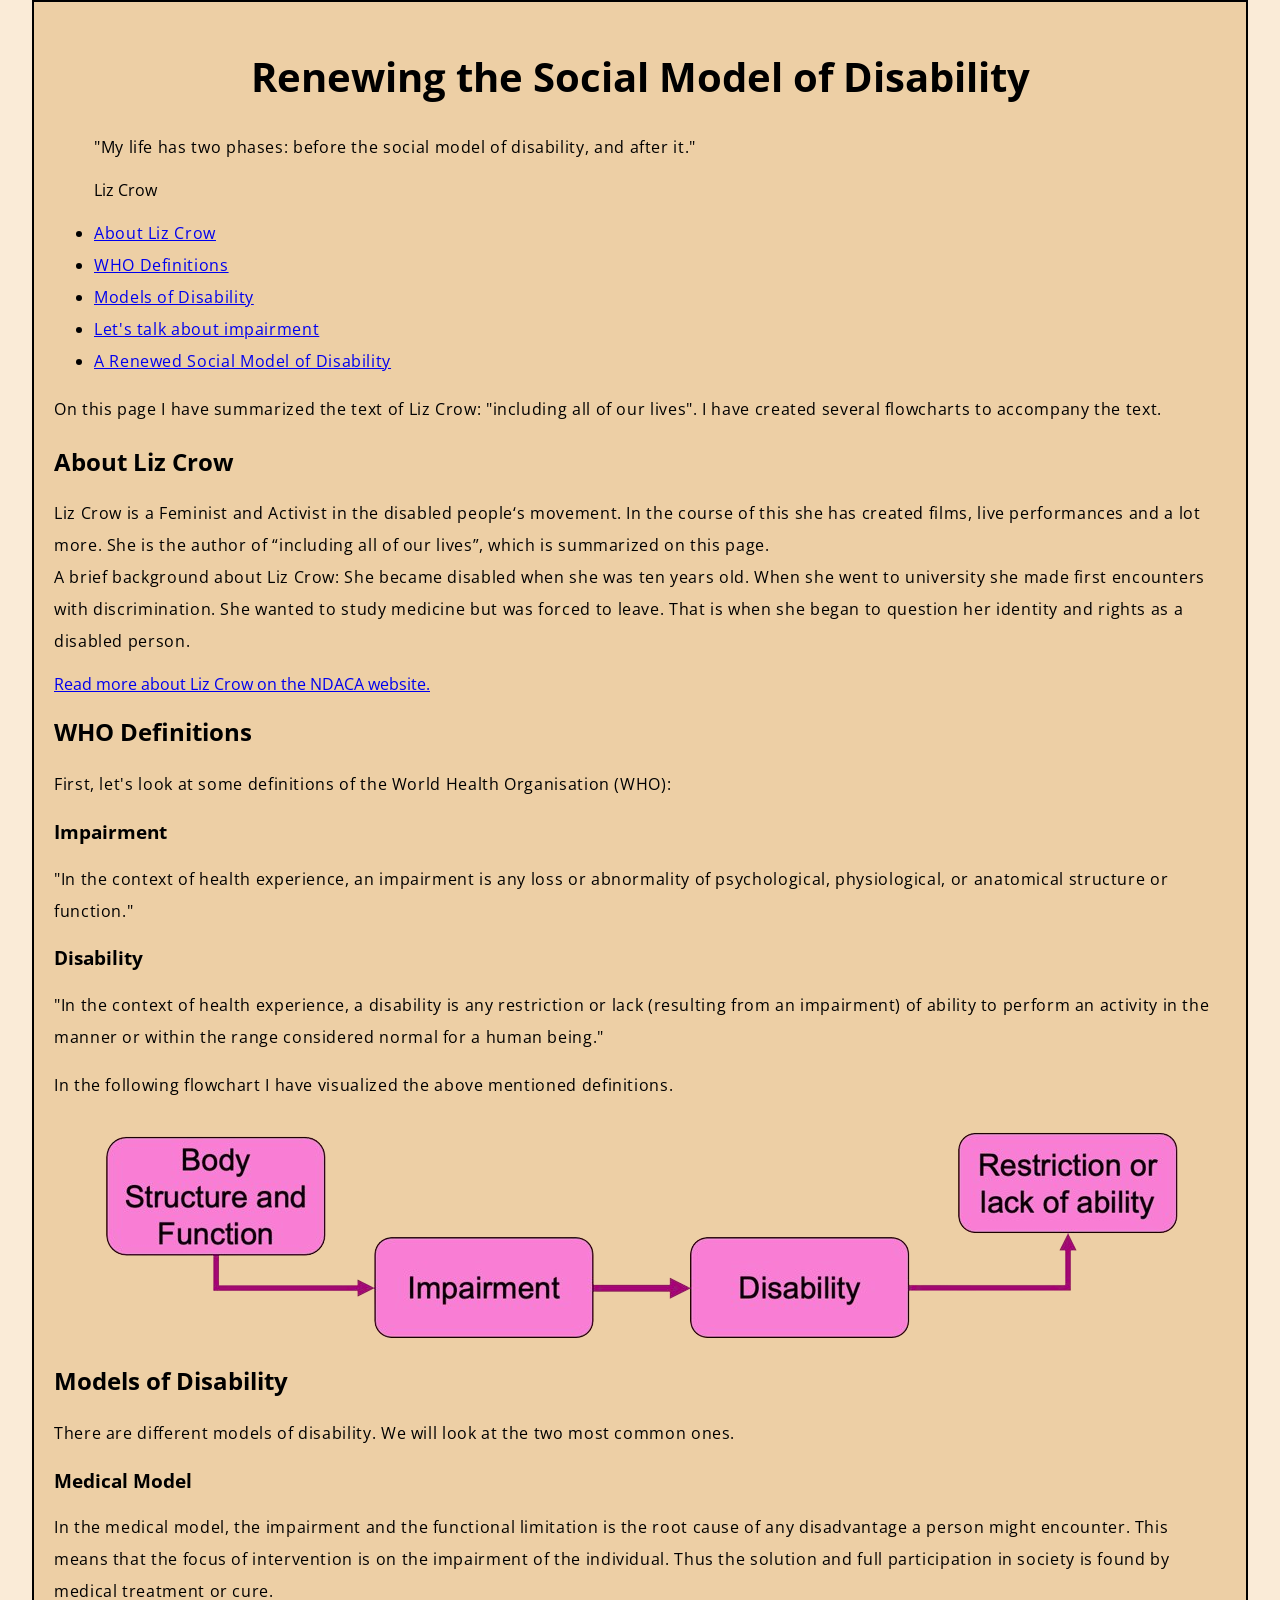
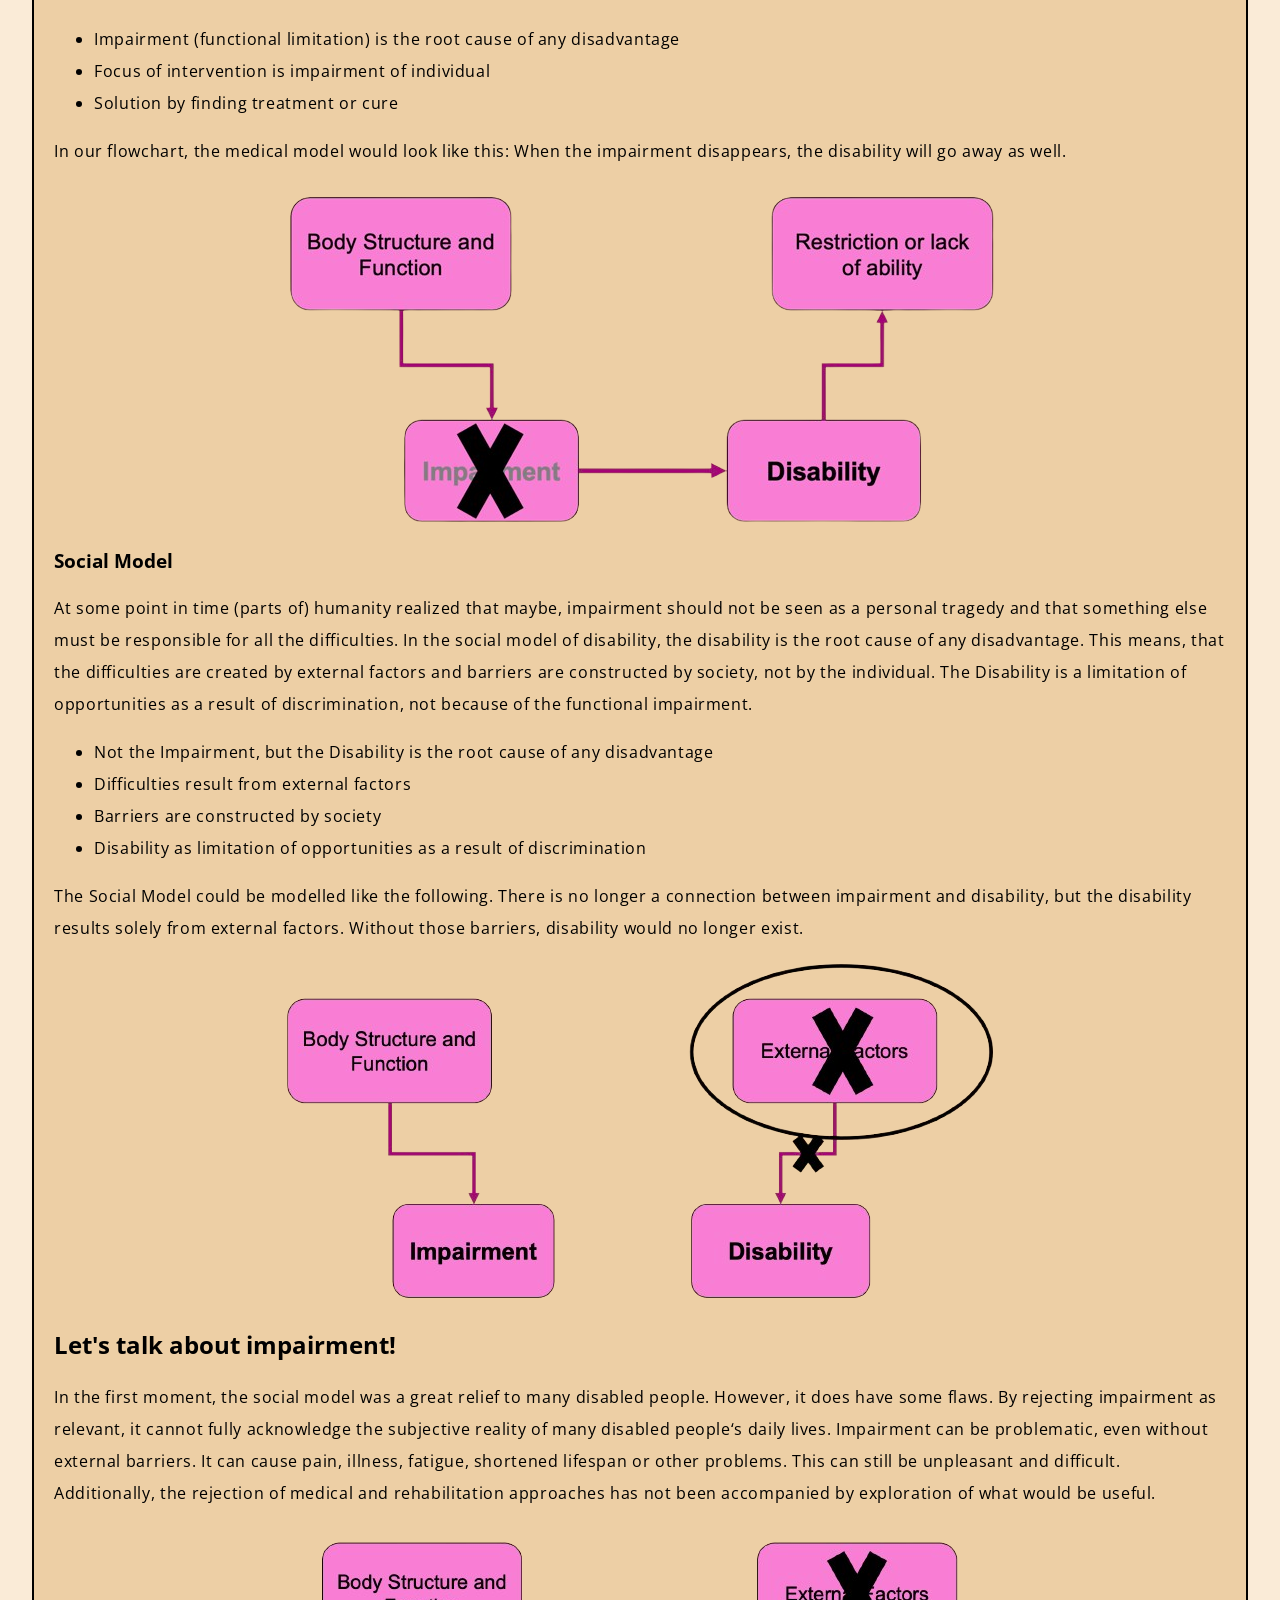
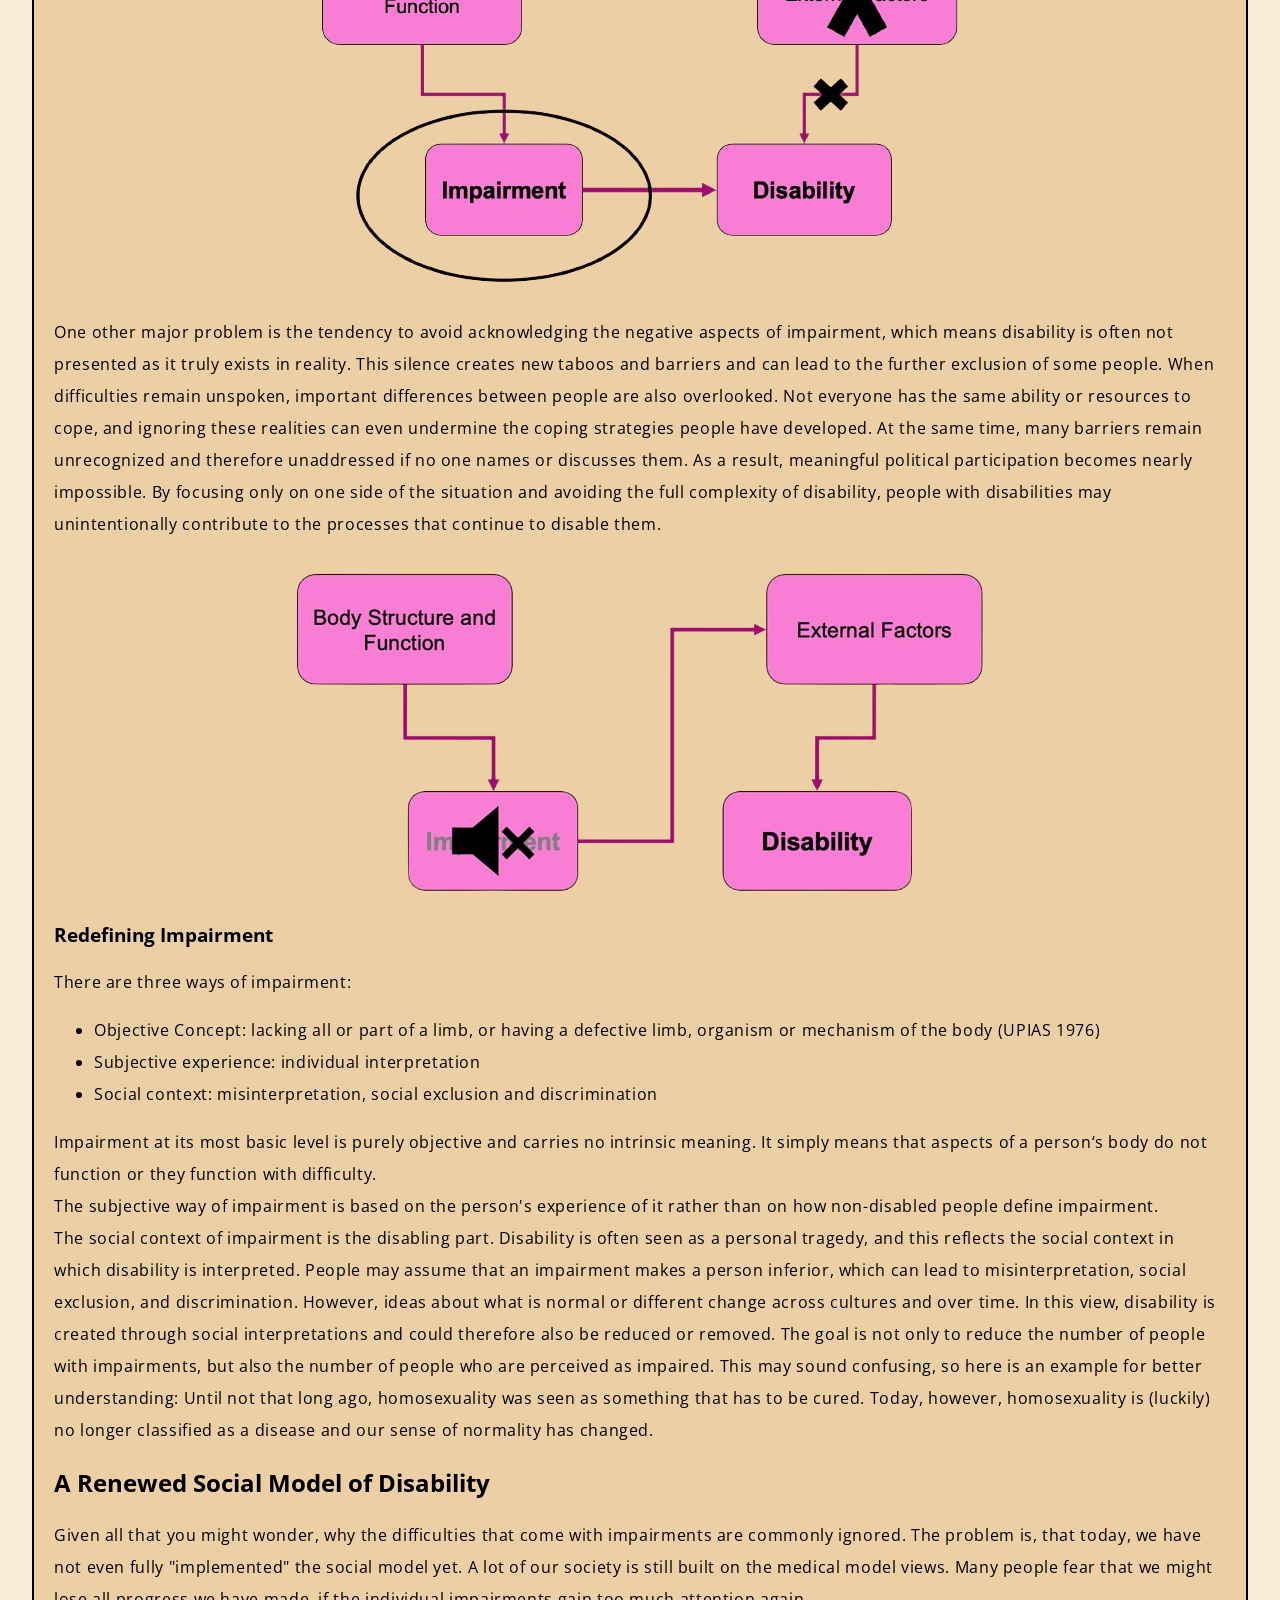
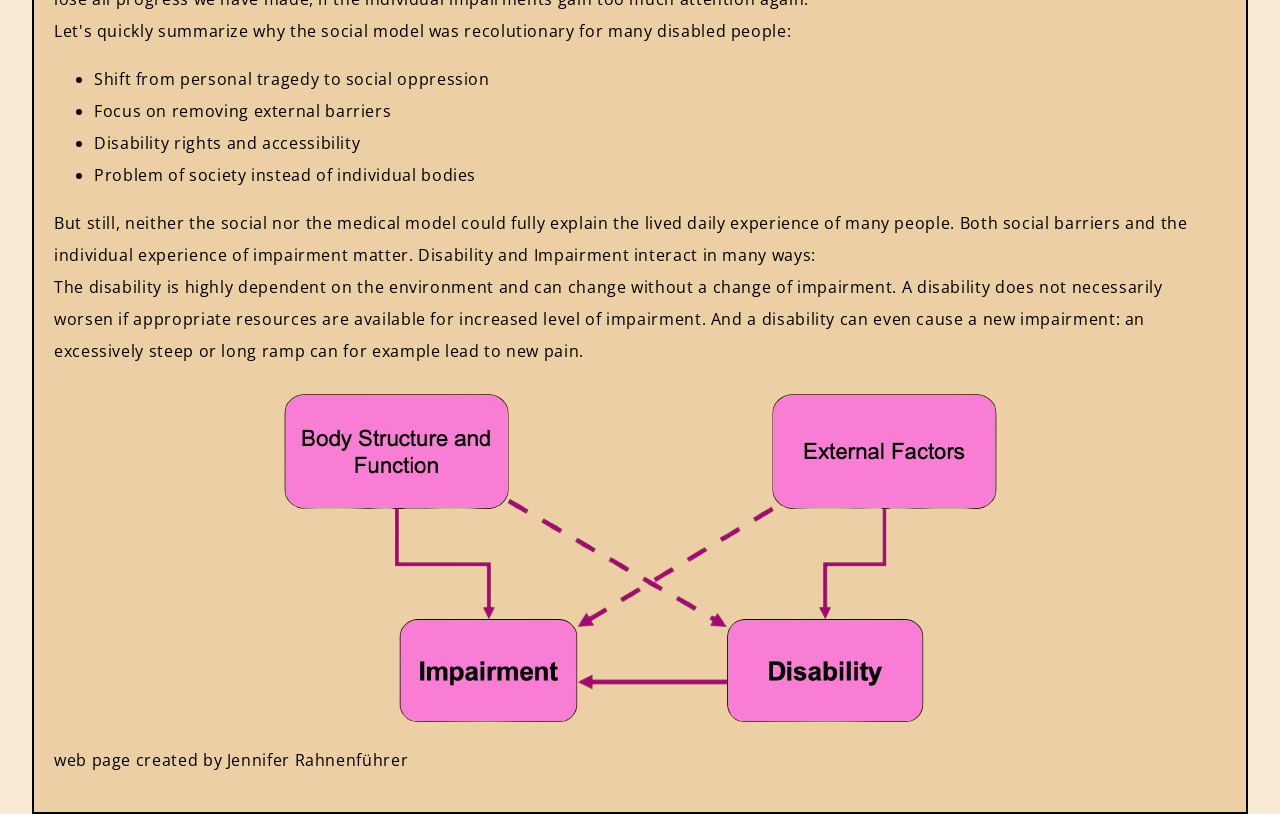
<file: docs/index.html>
<!--This file will generally contain your homepage content, that is, the text and images that people see when they first go to your site.-->
<!doctype html>
<html lang="en-US">
    <head>
        <meta charset="utf-8" />
        <meta name="viewport" content="width=device-width" />
        <meta name="description" content="Liz Crows renewed social model of disability">
        <title>Renewing the Social Model of Disability</title>
        <link href="styles/style.css" rel="stylesheet" />
        <link rel="preconnect" href="https://fonts.googleapis.com">
        <link rel="preconnect" href="https://fonts.gstatic.com" crossorigin>
        <link href="https://fonts.googleapis.com/css2?family=Open+Sans:ital,wght@0,300..800;1,300..800&display=swap" rel="stylesheet">

    </head>
<!--Preparing for github pages-->
    <body>
        <header>
            <h1>Renewing the Social Model of Disability</h1>

            <blockquote>
                <p>"My life has two phases: before the social model of disability, and after it."</p>
                <footer>Liz Crow</footer>
            </blockquote>

<nav aria-label="Page sections">
  <ul>
    <li><a href="#liz-crow">About Liz Crow</a></li>
    <li><a href="#who-definitions">WHO Definitions</a></li>
    <li><a href="#models">Models of Disability</a></li>
    <li><a href="#impairment">Let's talk about impairment</a></li>
    <li><a href="#renewed-social">A Renewed Social Model of Disability</a></li>
  </ul>
</nav>
        </header>
        
    <main>


<p>On this page I have summarized the text of Liz Crow: "including all of our lives". I have created several flowcharts
    to accompany the text.
</p>

        <h2 id="liz-crow" tabindex="-1">About Liz Crow</h2>

            <p>
                Liz Crow is a Feminist and Activist in the disabled people‘s movement. 
                In the course of this she has created films, live performances and a lot more. 
                She is the author of “including all of our lives”, which is summarized on this page.<br>
                A brief background about Liz Crow: She became disabled when she was ten years old. 
                When she went to university she made first encounters with discrimination. She wanted to study medicine but was forced to leave. 
                That is when she began to question her identity and rights as a disabled person.

            </p>

        <a href="https://the-ndaca.org/the-people/liz-crow/">
            Read more about Liz Crow on the NDACA website.
            </a>

        <h2 id="who-definitions" tabindex="-1" >WHO Definitions</h2>

            <p>First, let's look at some definitions of the World Health Organisation (WHO):</p>

            <h3>Impairment</h3>
                <p>"In the context of health experience, an impairment is any loss or abnormality of 
                    psychological, physiological, or anatomical structure or function."</p>

            <h3>Disability</h3>
                <p>"In the context of health experience, a disability is any restriction or lack 
                    (resulting from an impairment) of ability to perform an activity in the manner 
                    or within the range considered normal for a human being."</p>

            <p>In the following flowchart I have visualized the above mentioned definitions.</p>

            <img 
            src="images/medical-model.png"
            alt="A flow chart that describes the medical model of disability: a problem in body 
            structure or function leads to impairment, impairment leads to disability, 
            and disability is a restriction or lack of ability."
            class="model-image"
            />


        <h2 id="models" tabindex="-1" >Models of Disability</h2>

            <p>There are different models of disability. We will look at the two most common ones.</p>

            <h3>Medical Model</h3>
                <p>In the medical model, the impairment and the functional limitation is the root cause of any disadvantage a person might encounter. 
                    This means that the focus of intervention is on the impairment of the individual. 
                    Thus the solution and full participation in society is found by medical treatment or cure.</p>

                <ul>
                    <li>Impairment (functional limitation) is the root cause of any disadvantage</li>
                    <li>Focus of intervention is impairment of individual</li>
                    <li>Solution by finding treatment or cure</li>
                </ul>
                
                <p>In our flowchart, the medical model would look like this: When the impairment disappears, the disability will go away as well.</p>

                <img 
                src="images/medical-model-cure.png"
                alt="Diagram of the medical model of disability: When the impairment is gone or cured, no disability will remain."
                class="model-image"
                />

            <h3>Social Model</h3>
                <p>At some point in time (parts of) humanity realized that maybe, impairment should not be seen as a personal tragedy and 
                    that something else must be responsible for all the difficulties. In the social model of disability, the disability is the root cause
                    of any disadvantage. This means, that the difficulties are created by external factors and barriers are constructed by society, not
                    by the individual. The Disability is a limitation of opportunities as a result of discrimination, not because of the functional impairment. 
                </p>
                <ul>
                    <li>Not the Impairment, but the Disability is the root cause of any disadvantage </li>
                    <li>Difficulties result from external factors</li>
                    <li>Barriers are constructed by society</li>
                    <li>Disability as limitation of opportunities as a result of discrimination</li>
                </ul>

                <p>The Social Model could be modelled like the following. There is no longer a connection between impairment and disability,
                    but the disability results solely from external factors. Without those barriers, disability would no longer exist.
                </p>

                
                <img 
                src="images/social-model.png"
                alt="Diagram of the social model of disability: There is no connection between impairment and disability. Disability results only from external factors."
                class="model-image"
                />
        
        <h2 id="impairment" tabindex="-1" >Let's talk about impairment!</h2>
                <p>In the first moment, the social model was a great relief to many disabled people. However, it does have some flaws.
                By rejecting impairment as relevant, it cannot fully acknowledge the subjective reality of many disabled people‘s daily lives.
                Impairment can be problematic, even without external barriers. It can cause pain, illness, fatigue, shortened lifespan or other problems. 
                This can still be unpleasant and difficult.
                Additionally, the rejection of medical and rehabilitation approaches has not been accompanied by exploration of what would be useful.</p>

                <img 
                src="images/impairment-problem.png"
                alt="Flowchart that highlights the relevance of acknowledging impairment."
                class="model-image"
                />
                

                <p>One other major problem is the tendency to avoid acknowledging the negative aspects of impairment,
                which means disability is often not presented as it truly exists in reality.
                This silence creates new taboos and barriers and can lead to the further exclusion of some people.
                When difficulties remain unspoken, important differences between people are also overlooked.
                Not everyone has the same ability or resources to cope, and ignoring these realities can even undermine the coping strategies people have developed.
                At the same time, many barriers remain unrecognized and therefore unaddressed if no one names or discusses them.
                As a result, meaningful political participation becomes nearly impossible.
                By focusing only on one side of the situation and avoiding the full complexity of disability, people with disabilities may unintentionally contribute to the processes that continue to disable them.
                </p>

                <img 
                src="images/ignoring-impairment.png"
                alt="Flowchart that shows that the act of ignoring impairment is again a disabling factor."
                class="model-image"
                />

            <h3>Redefining Impairment</h3>
                <p>There are three ways of impairment:</p>
                <ul>
                    <li>Objective Concept: lacking all or part of a limb, or having a defective limb, organism or mechanism of the body (UPIAS 1976)</li>
                    <li>Subjective experience: individual interpretation</li>
                    <li>Social context: misinterpretation, social exclusion and discrimination</li>
                </ul>
                <p>Impairment at its most basic level is purely objective and carries no intrinsic meaning. 
                    It simply means that aspects of a person‘s body do not function or they function with difficulty.<br>
                    The subjective way of impairment is based on the person's experience of it rather than on how non-disabled people define impairment. <br>
                    The social context of impairment is the disabling part. Disability is often seen as a personal tragedy, 
                    and this reflects the social context in which disability is interpreted. 
                    People may assume that an impairment makes a person inferior, which can lead to misinterpretation, social exclusion, and discrimination. 
                    However, ideas about what is normal or different change across cultures and over time.
                    In this view, disability is created through social interpretations and could therefore also be reduced or removed.
                    The goal is not only to reduce the number of people with impairments, but also the number of people who are perceived as impaired.
                    This may sound confusing, so here is an example for better understanding: Until not that long ago, homosexuality was seen as something that has to be cured.
                    Today, however, homosexuality is (luckily) no longer classified as a disease and our sense of normality has changed.
                </p>
        
        <h2 id="renewed-social" tabindex="-1" >A Renewed Social Model of Disability</h2>
            
                <p>Given all that you might wonder, why the difficulties that come with impairments are commonly ignored.
                    The problem is, that today, we have not even fully "implemented" the social model yet. A lot of our 
                    society is still built on the medical model views. Many people fear that we might lose all progress we have made,
                    if the individual impairments gain too much attention again.<br>
                    Let's quickly summarize why the social model was recolutionary for many disabled people:</p>

                    <ul>
                        <li>Shift from personal tragedy to social oppression</li>
                        <li>Focus on removing external barriers</li>
                        <li>Disability rights and accessibility</li>
                        <li>Problem of society instead of individual bodies</li>
                    </ul>

                <p>But still, neither the social nor the medical model could fully explain the lived daily experience of many people.
                    Both social barriers and the individual experience of impairment matter. Disability and Impairment interact in many ways: <br>
                    The disability is highly dependent on the environment and can change without a change of impairment. A disability does not 
                    necessarily worsen if appropriate resources are available for increased level of impairment. And a disability can even cause a new impairment: 
                    an excessively steep or long ramp can for example lead to new pain.
                </p>
    
                <img 
                src="images/interaction-dis-imp.png"
                alt="Flowchart that shows the connection between body structures, impairment, disability and external factors."
                class="model-image"
                />

            </main>

        <footer>
            <p>web page created by Jennifer Rahnenführer</p>
         </footer>

       <script>
  const sectionLinks = document.querySelectorAll('nav a[href^="#"]');

  sectionLinks.forEach(function (link) {
    link.addEventListener("click", function (event) {
      const targetId = link.getAttribute("href").substring(1);
      const targetElement = document.getElementById(targetId);

      if (targetElement) {
        event.preventDefault();

        targetElement.scrollIntoView({
          behavior: "smooth",
          block: "start"
        });

        targetElement.focus();
      }
    });
  });
</script>

    </body>


</html>
</file>
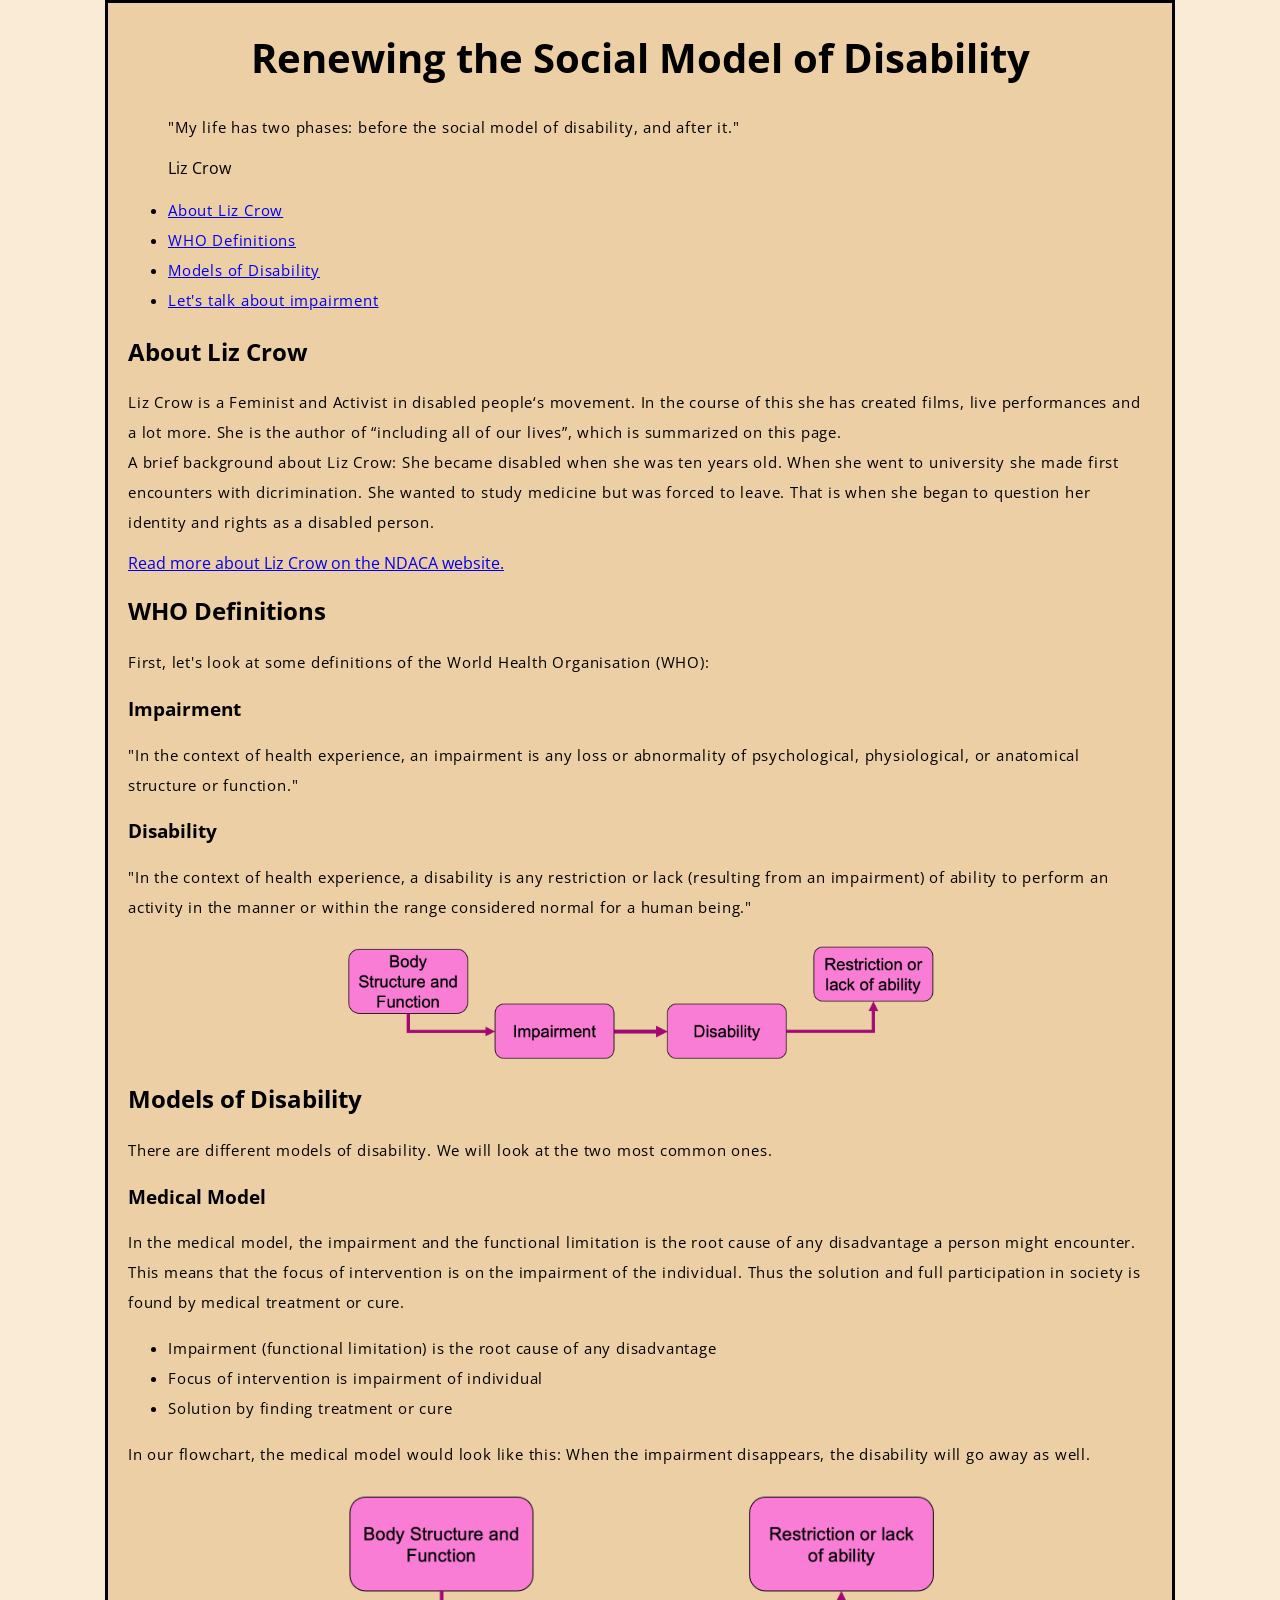
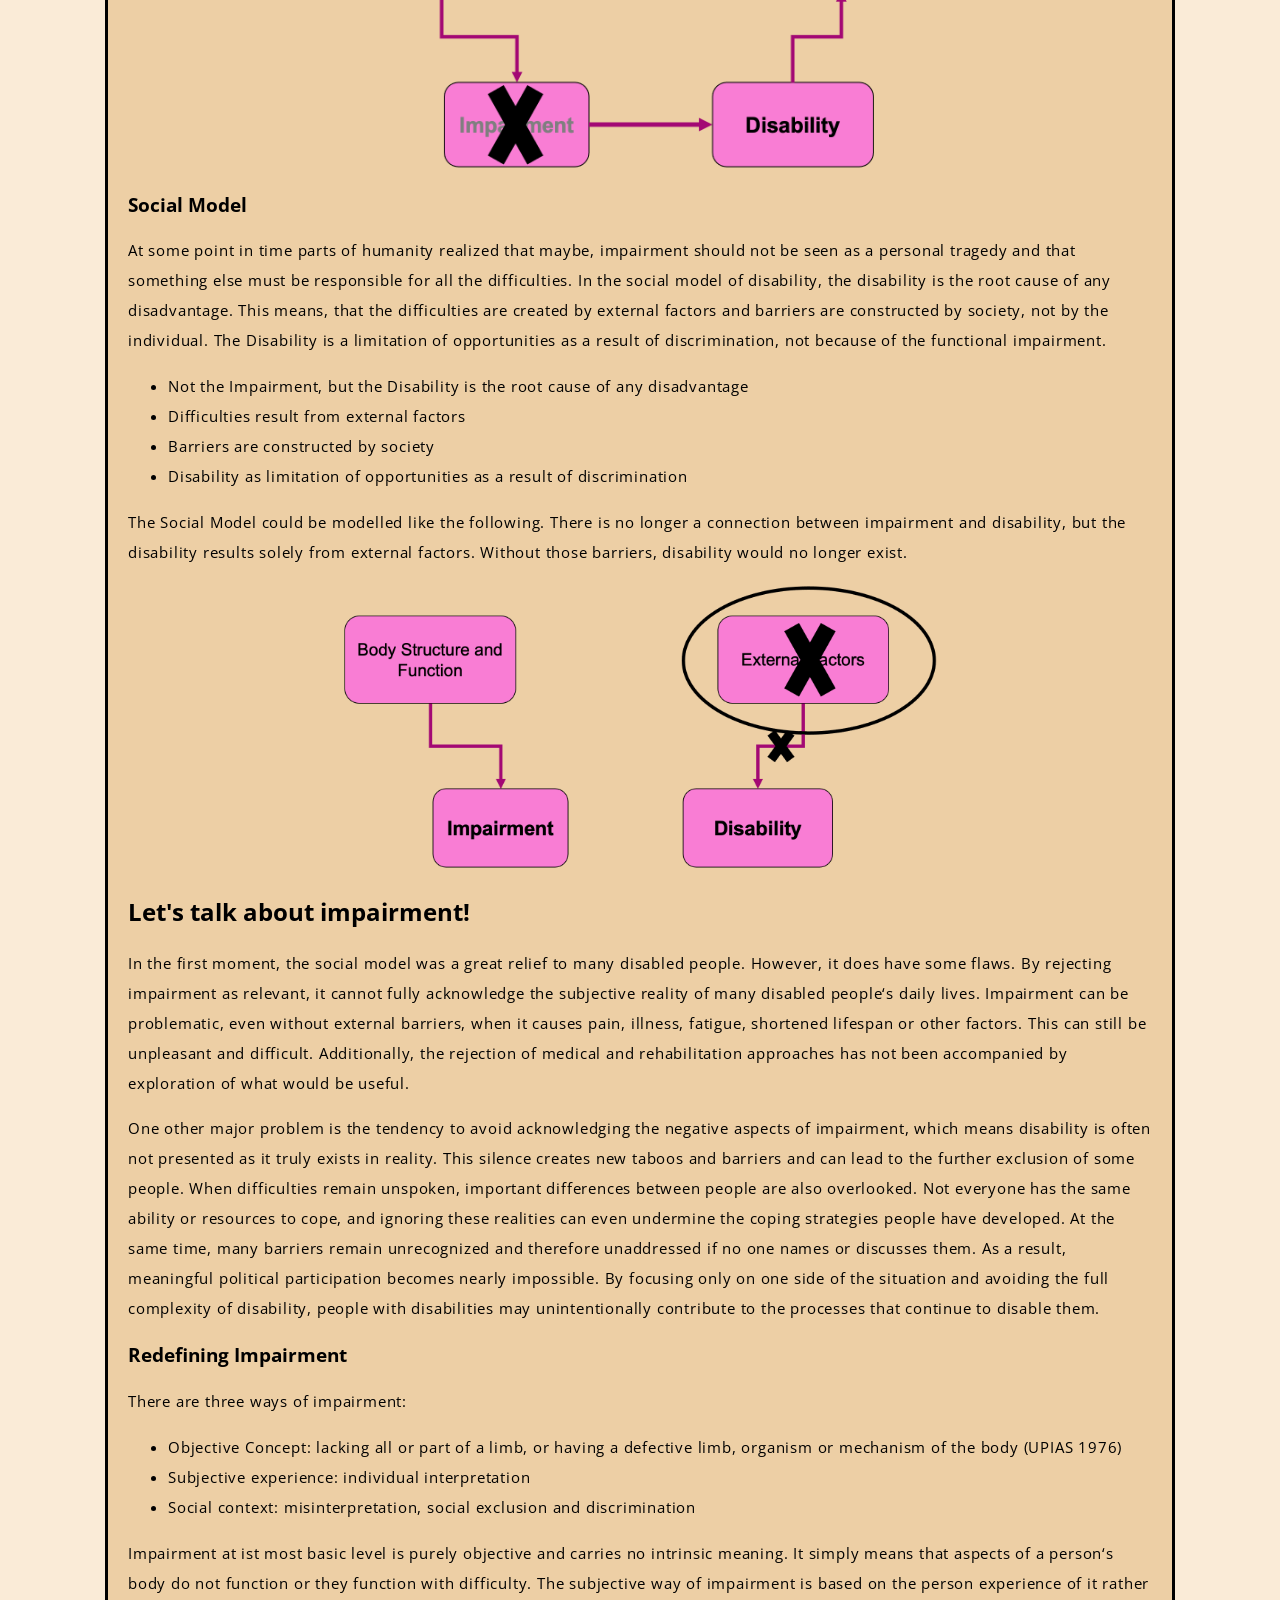
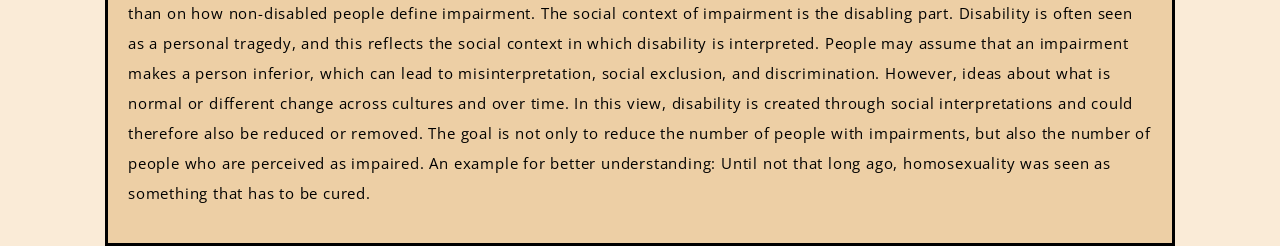
<file: test-site/index.html>
<!--This file will generally contain your homepage content, that is, the text and images that people see when they first go to your site.-->
<!doctype html>
<html lang="en-US">
    <head>
        <meta charset="utf-8" />
        <meta name="viewport" content="width=device-width" />
        <title>Renewing the Social Model of Disability</title>
        <link href="styles/style.css" rel="stylesheet" />
        <link rel="preconnect" href="https://fonts.googleapis.com">
        <link rel="preconnect" href="https://fonts.gstatic.com" crossorigin>
        <link href="https://fonts.googleapis.com/css2?family=Open+Sans:ital,wght@0,300..800;1,300..800&display=swap" rel="stylesheet">

    </head>

    <body>
        <header>
            <h1>Renewing the Social Model of Disability</h1>

            <blockquote>
                <p>"My life has two phases: before the social model of disability, and after it."</p>
                <footer>Liz Crow</footer>
            </blockquote>

<nav aria-label="Page sections">
  <ul>
    <li><a href="#liz-crow">About Liz Crow</a></li>
    <li><a href="#who-definitions">WHO Definitions</a></li>
    <li><a href="#models">Models of Disability</a></li>
    <li><a href="#impairment">Let's talk about impairment</a></li>
  </ul>
</nav>
        </header>
        
    <main>

        <h2 id="liz-crow" tabindex="-1">About Liz Crow</h2>

            <p>
                Liz Crow is a Feminist and Activist in disabled people‘s movement. 
                In the course of this she has created films, live performances and a lot more. 
                She is the author of “including all of our lives”, which is summarized on this page.<br>
                A brief background about Liz Crow: She became disabled when she was ten years old. 
                When she went to university she made first encounters with dicrimination. She wanted to study medicine but was forced to leave. 
                That is when she began to question her identity and rights as a disabled person.

            </p>

        <a href="https://the-ndaca.org/the-people/liz-crow/">
            Read more about Liz Crow on the NDACA website.
            </a>

        <h2 id="who-definitions" tabindex="-1" >WHO Definitions</h2>

            <p>First, let's look at some definitions of the World Health Organisation (WHO):</p>

            <h3>Impairment</h3>
                <p>"In the context of health experience, an impairment is any loss or abnormality of 
                    psychological, physiological, or anatomical structure or function."</p>

            <h3>Disability</h3>
                <p>"In the context of health experience, a disability is any restriction or lack 
                    (resulting from an impairment) of ability to perform an activity in the manner 
                    or within the range considered normal for a human being."</p>


            <img 
            src="images/medical-model.png"
            alt="Diagram of the medical model of disability: a problem in body structure or function leads to impairment, 
            impairment leads to disability, 
            and disability is a restriction or lack of ability."
            class="model-image"
            />


        <h2 id="models" tabindex="-1" >Models of Disability</h2>

            <p>There are different models of disability. We will look at the two most common ones.</p>

            <h3>Medical Model</h3>
                <p>In the medical model, the impairment and the functional limitation is the root cause of any disadvantage a person might encounter. 
                    This means that the focus of intervention is on the impairment of the individual. 
                    Thus the solution and full participation in society is found by medical treatment or cure.</p>

                <ul>
                    <li>Impairment (functional limitation) is the root cause of any disadvantage</li>
                    <li>Focus of intervention is impairment of individual</li>
                    <li>Solution by finding treatment or cure</li>
                </ul>
                
                <p>In our flowchart, the medical model would look like this: When the impairment disappears, the disability will go away as well.</p>

                <img 
                src="images/medical-model-cure.png"
                alt="Diagram of the medical model of disability: When the impairment is gone or cured, no disability will remain."
                class="model-image"
                />

            <h3>Social Model</h3>
                <p>At some point in time parts of humanity realized that maybe, impairment should not be seen as a personal tragedy and 
                    that something else must be responsible for all the difficulties. In the social model of disability, the disability is the root cause
                    of any disadvantage. This means, that the difficulties are created by external factors and barriers are constructed by society, not
                    by the individual. The Disability is a limitation of opportunities as a result of discrimination, not because of the functional impairment. 
                </p>
                <ul>
                    <li>Not the Impairment, but the Disability is the root cause of any disadvantage </li>
                    <li>Difficulties result from external factors</li>
                    <li>Barriers are constructed by society</li>
                    <li>Disability as limitation of opportunities as a result of discrimination</li>
                </ul>

                <p>The Social Model could be modelled like the following. There is no longer a connection between impairment and disability,
                    but the disability results solely from external factors. Without those barriers, disability would no longer exist.
                </p>

                
                <img 
                src="images/social-model.png"
                alt="Diagram of the social model of disability: There is no connection between impairment and disability. Disability results only by external factors."
                class="model-image"
                />
        
        <h2 id="impairment" tabindex="-1" >Let's talk about impairment!</h2>
                <p>In the first moment, the social model was a great relief to many disabled people. However, it does have some flaws.
                By rejecting impairment as relevant, it cannot fully acknowledge the subjective reality of many disabled people‘s daily lives.
                Impairment can be problematic, even without external barriers, when it causes pain, illness, fatigue, shortened lifespan or other factors. 
                This can still be unpleasant and difficult.
                Additionally, the rejection of medical and rehabilitation approaches has not been accompanied by exploration of what would be useful.</p>

                <p>One other major problem is the tendency to avoid acknowledging the negative aspects of impairment,
                which means disability is often not presented as it truly exists in reality.
                This silence creates new taboos and barriers and can lead to the further exclusion of some people.
                When difficulties remain unspoken, important differences between people are also overlooked.
                Not everyone has the same ability or resources to cope, and ignoring these realities can even undermine the coping strategies people have developed.
                At the same time, many barriers remain unrecognized and therefore unaddressed if no one names or discusses them.
                As a result, meaningful political participation becomes nearly impossible.
                By focusing only on one side of the situation and avoiding the full complexity of disability, people with disabilities may unintentionally contribute to the processes that continue to disable them.
                </p>

            <h3>Redefining Impairment</h3>
                <p>There are three ways of impairment:</p>
                <ul>
                    <li>Objective Concept: lacking all or part of a limb, or having a defective limb, organism or mechanism of the body (UPIAS 1976)</li>
                    <li>Subjective experience: individual interpretation</li>
                    <li>Social context: misinterpretation, social exclusion and discrimination</li>
                </ul>
                <p>Impairment at ist most basic level is purely objective and carries no intrinsic meaning. 
                    It simply means that aspects of a person‘s body do not function or they function with difficulty.
                    The subjective way of impairment is based on the person experience of it rather than on how non-disabled people define impairment.
                    The social context of impairment is the disabling part. Disability is often seen as a personal tragedy, 
                    and this reflects the social context in which disability is interpreted. 
                    People may assume that an impairment makes a person inferior, which can lead to misinterpretation, social exclusion, and discrimination. 
                    However, ideas about what is normal or different change across cultures and over time.
                    In this view, disability is created through social interpretations and could therefore also be reduced or removed.
                    The goal is not only to reduce the number of people with impairments, but also the number of people who are perceived as impaired. 
                    An example for better understanding: Until not that long ago, homosexuality was seen as something that has to be cured.
                </p>
    </main>


       <script>
  const sectionLinks = document.querySelectorAll('nav a[href^="#"]');

  sectionLinks.forEach(function (link) {
    link.addEventListener("click", function (event) {
      const targetId = link.getAttribute("href").substring(1);
      const targetElement = document.getElementById(targetId);

      if (targetElement) {
        event.preventDefault();

        targetElement.scrollIntoView({
          behavior: "smooth",
          block: "start"
        });

        targetElement.focus();
      }
    });
  });
</script>

    </body>
</html>
</file>
<file: docs/styles/style.css>
html {
  font-size: 100%;
  font-family: OPEN SANS;
  background-color: antiquewhite;
}

*,
*::before,
*::after {
  box-sizing: border-box;
}

.model-image {
  max-width: 100%;
  height: auto;
}

img {
  display: block;
  margin: 1rem auto;
  max-width: 100%;
  height: auto;
}

h1 {
  font-size: 2.5rem;
  text-align: center;
  overflow-wrap: break-word;
}

p,
li {
  font-size: 1rem;
  line-height: 2;
  letter-spacing: 0.04rem;
}

body {
  width: 95%;
  margin: 0 auto;
  background-color: #edcfa5;
  padding: 20px;
  border: 2px solid black;
}

blockquote {
  font-size: 100%;
}

a:focus,
h2:focus {
  outline: 2px solid #000;
  outline-offset: 4px;
}

h2,
h3,
p,
li,
blockquote,
a {
  overflow-wrap: break-word;
}
</file>
<file: test-site/styles/style.css>
html {
  /* px means "pixels". The base font size is now 12 pixels high */
  font-size: 100%;
  /* Replace PLACEHOLDER with the font-family property value you got from Google Fonts */
  font-family: OPEN SANS;
}

.model-image {
  max-width: 100%;
  height: auto;
  width: 600px;
}

img {
  display: block;
  margin: 1rem auto;
  max-width: 100%;
  height: auto;
}

h1 {
  font-size: 40px;
  text-align: center;
}

p,
li {
  font-size: 15px;
  line-height: 2;
  letter-spacing: 0.8px;
}

html {
  background-color: antiquewhite;
}

body {
  width: 80%;
  margin: 0 auto;
  background-color: #edcfa5;
  padding: 0 20px 20px 20px;
  border: 3px solid black;
}

blockquote {
  font-size: 100%;
}

a:focus,
h2:focus {
  outline: 3px solid #000;
  outline-offset: 4px;
}
</file>
